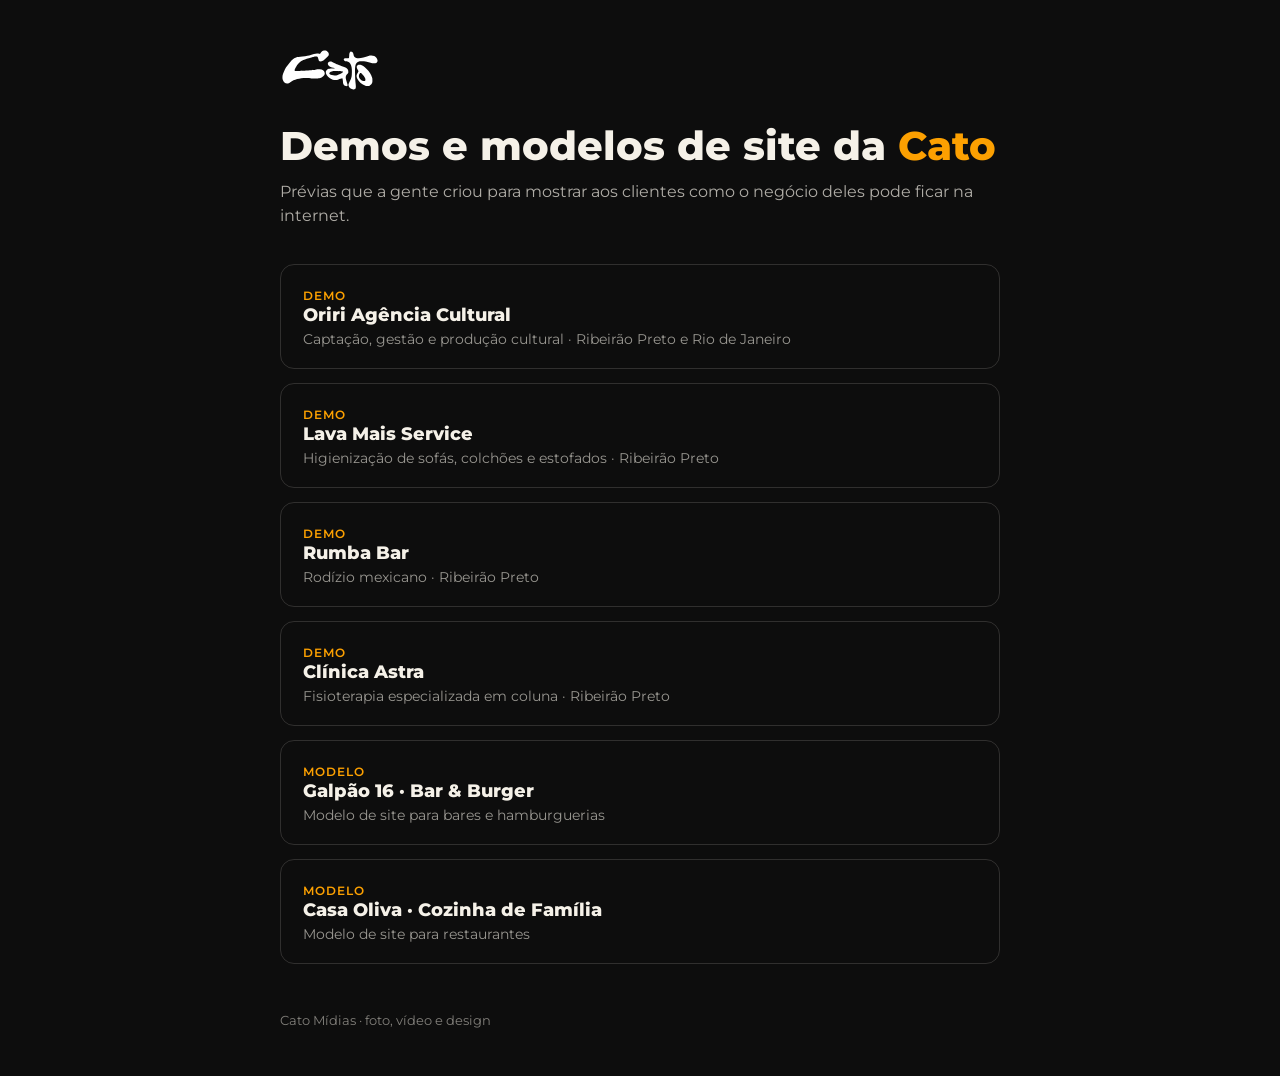
<file: index.html>
<!doctype html>
<html lang="pt-BR">
<head>
<meta charset="utf-8">
<meta name="viewport" content="width=device-width, initial-scale=1">
<title>Demos · Cato Mídias</title>
<meta name="robots" content="noindex">
<link rel="icon" href="assets/cato-logo-preto.svg" type="image/svg+xml">
<link rel="preconnect" href="https://fonts.googleapis.com">
<link rel="preconnect" href="https://fonts.gstatic.com" crossorigin>
<link href="https://fonts.googleapis.com/css2?family=Montserrat:wght@400;600;800&display=swap" rel="stylesheet">
<style>
  :root{--ambar:#FCA001;--vermelho:#B70223;--preto:#0d0d0d;--creme:#f5f1e8}
  *{box-sizing:border-box;margin:0}
  body{background:var(--preto);color:var(--creme);font-family:Montserrat,system-ui,sans-serif;min-height:100vh;padding:48px 16px}
  main{max-width:720px;margin:0 auto}
  header img{height:44px;width:auto;display:block;margin-bottom:32px}
  h1{font-size:clamp(28px,6vw,40px);font-weight:800;line-height:1.1}
  h1 span{color:var(--ambar)}
  p.lead{margin:12px 0 36px;color:rgba(245,241,232,.7);line-height:1.5}
  ul{list-style:none;padding:0;display:grid;gap:14px}
  a.card{display:block;padding:20px 22px;border:1px solid rgba(245,241,232,.15);border-radius:14px;color:inherit;text-decoration:none;transition:border-color .2s,transform .2s}
  a.card:hover,a.card:focus-visible{border-color:var(--ambar);transform:translateY(-2px)}
  a.card strong{display:block;font-size:18px;font-weight:800}
  a.card small{display:block;margin-top:4px;color:rgba(245,241,232,.6);font-size:14px}
  a.card em{font-style:normal;color:var(--ambar);font-size:12px;font-weight:600;letter-spacing:.08em;text-transform:uppercase}
  footer{margin-top:48px;font-size:13px;color:rgba(245,241,232,.5)}
</style>
</head>
<body>
<main>
  <header><img src="assets/cato-logo-branco.svg" alt="Cato Mídias" width="995" height="440"></header>
  <h1>Demos e modelos de site da <span>Cato</span></h1>
  <p class="lead">Prévias que a gente criou para mostrar aos clientes como o negócio deles pode ficar na internet.</p>
  <ul>
    <li><a class="card" href="demo-oriri/"><em>Demo</em><strong>Oriri Agência Cultural</strong><small>Captação, gestão e produção cultural · Ribeirão Preto e Rio de Janeiro</small></a></li>
    <li><a class="card" href="demo-lava-mais/"><em>Demo</em><strong>Lava Mais Service</strong><small>Higienização de sofás, colchões e estofados · Ribeirão Preto</small></a></li>
    <li><a class="card" href="demo-rumba-bar/"><em>Demo</em><strong>Rumba Bar</strong><small>Rodízio mexicano · Ribeirão Preto</small></a></li>
    <li><a class="card" href="demo-clinica-astra/"><em>Demo</em><strong>Clínica Astra</strong><small>Fisioterapia especializada em coluna · Ribeirão Preto</small></a></li>
    <li><a class="card" href="modelo-bar/"><em>Modelo</em><strong>Galpão 16 · Bar &amp; Burger</strong><small>Modelo de site para bares e hamburguerias</small></a></li>
    <li><a class="card" href="modelo-restaurante/"><em>Modelo</em><strong>Casa Oliva · Cozinha de Família</strong><small>Modelo de site para restaurantes</small></a></li>
  </ul>
  <footer>Cato Mídias · foto, vídeo e design</footer>
</main>
</body>
</html>
</file>
